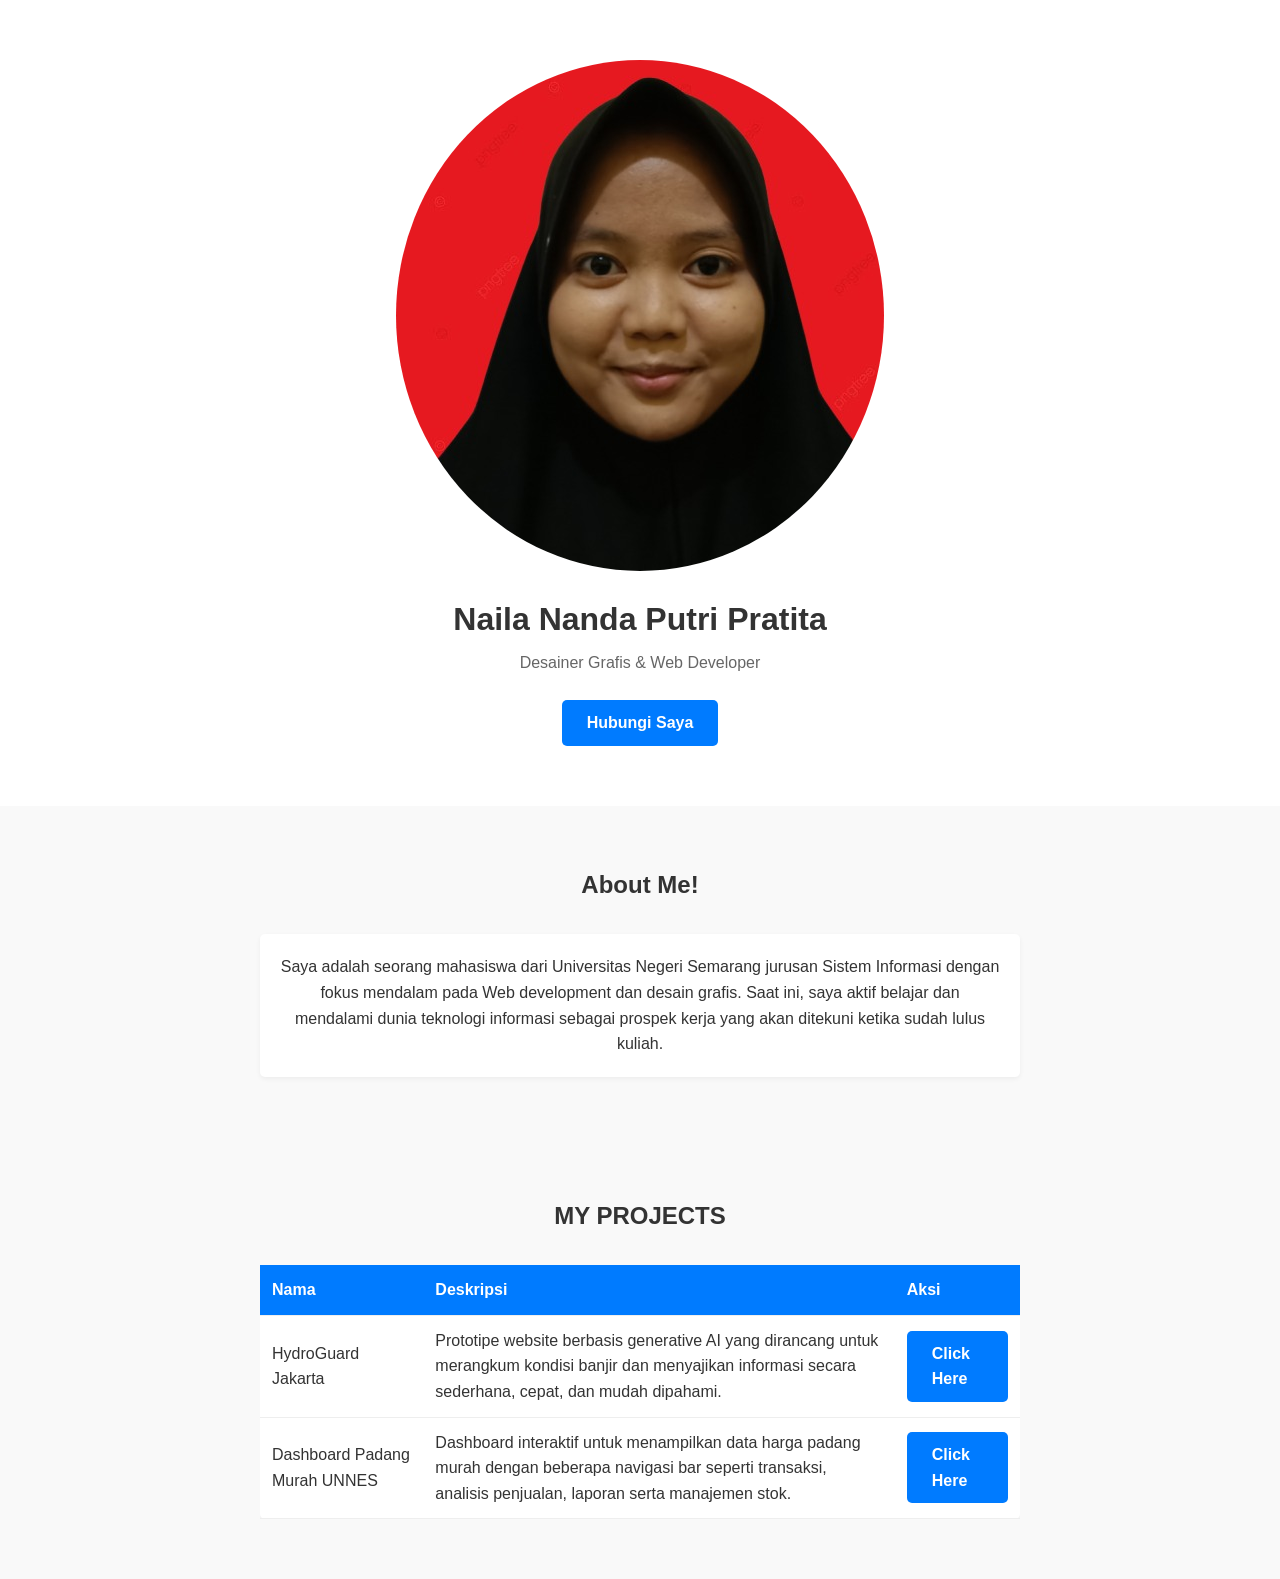
<file: index.html>
<!DOCTYPE html>
<html lang="id">
<head>
    <meta charset="UTF-8">
    <meta name="viewport" content="width=device-width, initial-scale=1.0">
    <title>My Landing Page</title>
    <link rel="stylesheet" href="style.css">
</head>
<body>

    <section id="hero">
        <img src="1787220410683.jpg" alt="Foto Profil">
        <h1>Naila Nanda Putri Pratita</h1>
        <p>Desainer Grafis & Web Developer</p>
        <a href="https://wa.me/6281287961423" class="btn">Hubungi Saya</a>
    </section>

    <section id="tentang">
        <h2>About Me!</h2>
        <div class="grid">
            <div class="card">Saya adalah seorang mahasiswa dari Universitas Negeri Semarang jurusan Sistem Informasi dengan fokus mendalam pada Web development dan desain grafis. Saat ini, saya aktif belajar dan mendalami dunia teknologi informasi sebagai prospek kerja yang akan ditekuni ketika sudah lulus kuliah.</div>
        </div>
    </section>

    <section id="harga">
        <h2>MY PROJECTS</h2>
        <div class="tabel-kontainer">
            <table>
                <thead>
                    <tr>
                        <th>Nama</th>
                        <th>Deskripsi</th>
                        <th>Aksi</th>
                    </tr>
                </thead>
                <tbody>
                    <tr>
                        <td>HydroGuard Jakarta</td>
                        <td>Prototipe website berbasis generative AI yang dirancang untuk merangkum kondisi banjir dan menyajikan informasi secara sederhana, cepat, dan mudah dipahami.</td>
                        <td><a href="http://127.0.0.1:5500/HydroGuard-Jakarta/index.html" class="btn">Click Here</a></td>
                    </tr>
                    <tr>
                        <td>Dashboard Padang Murah UNNES</td>
                        <td>Dashboard interaktif untuk menampilkan data harga padang murah dengan beberapa navigasi bar seperti transaksi, analisis penjualan, laporan serta manajemen stok.</td>
                        <td><a href="https://crave-rate-70445906.figma.site/" class="btn">Click Here</a></td>
                    </tr>
                </tbody>
            </table>
        </div>
    </section>

</body>
</html>
</file>
<file: style.css>
* { 
    margin: 0; 
    padding: 0; 
    box-sizing: border-box; 
}

body { 
    font-family: sans-serif; 
    color: #333; 
    line-height: 1.6; 
    background: #f9f9f9; 
    text-align: center; 
}

section { 
    padding: 60px 20px; 
}

#hero { 
    background: #fff; 
}

#hero img { 
    border-radius: 50%; 
    margin-bottom: 15px; 
}

#hero h1 { 
    font-size: 32px; 
    margin-bottom: 5px; 
}

#hero p { 
    color: #666; 
    margin-bottom: 25px; 
}

.btn { 
    display: inline-block; 
    background: #007bff; 
    color: #fff; 
    padding: 10px 25px; 
    border-radius: 5px; 
    text-decoration: none; 
    font-weight: bold; 
}

#tentang, #harga { 
    max-width: 800px; 
    margin: 0 auto; 
}

.grid { 
    display: flex; 
    flex-wrap: wrap; 
    gap: 15px; 
    margin-top: 30px; 
}

.card { 
    background: #fff; 
    padding: 20px; 
    flex: 1 1 200px; 
    border-radius: 5px; 
    box-shadow: 0 2px 5px rgba(0,0,0,0.05); 
}

.tabel-kontainer {
    margin-top: 30px;
    overflow-x: auto;
}

table {
    width: 100%;
    border-collapse: collapse;
    background: #fff;
    border-radius: 5px;
    box-shadow: 0 2px 5px rgba(0,0,0,0.05);
}

th, td {
    padding: 12px;
    text-align: left;
    border-bottom: 1px solid #eee;
}

th {
    background: #007bff;
    color: #fff;
}
</file>
